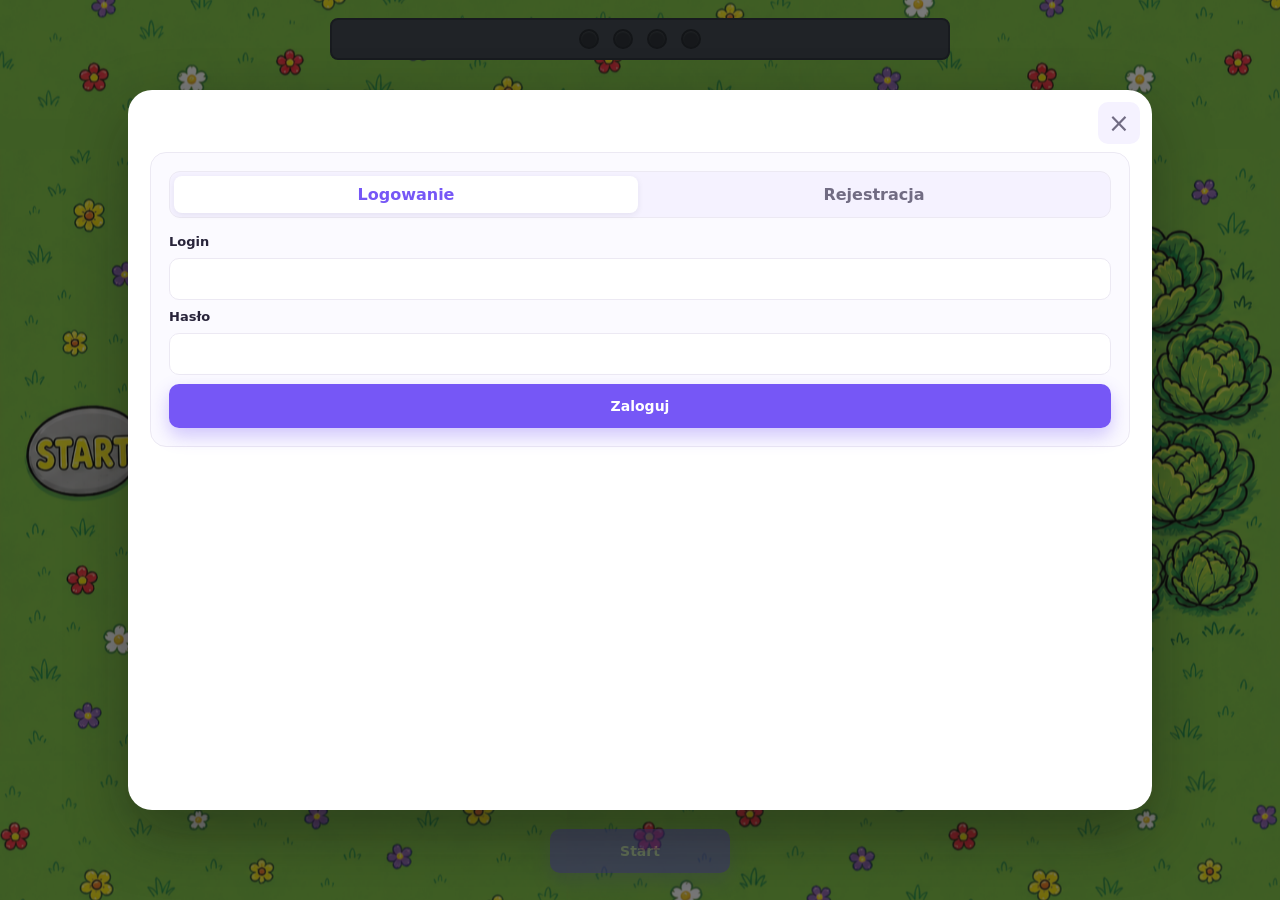
<file: index.html>
<!DOCTYPE html>
<html lang="pl">
  <head>
    <meta charset="UTF-8" />
    <meta name="viewport" content="width=device-width, initial-scale=1.0" />
    <meta name="description" content="Pędzące żółwie — losowanie do odpowiedzi i ocenianie w klasie." />
    <title>Pędzące żółwie — losowanie do odpowiedzi</title>
    <link rel="stylesheet" href="styles.css?v=92" />
    <script src="script.js?v=92" defer></script>
  </head>
  <body>
    <div class="app">
      <main class="game-area">
        <div class="race-stage" id="lesson-stage">
          <div class="lesson-start-light" id="lesson-start-light" aria-label="Sygnalizacja startowa">
            <span data-start-light="orange-one"></span>
            <span data-start-light="orange-two"></span>
            <span data-start-light="yellow-three"></span>
            <span data-start-light="green"></span>
          </div>
          <div class="pebble-track" id="pebble-track" aria-label="Tor z kamyczków">
            <div class="pebble-turtles" id="pebble-turtles"></div>
          </div>
          <div class="pebble-winner" id="pebble-winner" hidden></div>
          <div class="winner-actions" id="winner-actions" hidden>
            <button class="winner-mark is-plus" data-winner-mark="plus" type="button" aria-label="Dodaj plus">+</button>
            <button class="winner-mark is-minus" data-winner-mark="minus" type="button" aria-label="Dodaj minus">−</button>
            <button class="winner-mark is-absent" data-winner-mark="absent" type="button" aria-label="Oznacz nieobecność">nb</button>
          </div>
          <button class="button button-primary lesson-random-button" id="lesson-random" type="button">Start</button>
        </div>
      </main>
    </div>

    <button class="menu-button" id="menu-button" type="button" aria-label="Otwórz menu" aria-expanded="false">
      <span class="menu-button-icon" aria-hidden="true"></span>
    </button>

    <div class="menu-overlay" id="menu-overlay" hidden>
      <div class="menu-backdrop" data-menu-backdrop></div>
      <div class="menu-panel" role="dialog" aria-modal="true" aria-label="Menu">
        <div class="menu-top-actions">
          <button class="menu-refresh" id="class-refresh-btn" type="button" title="Odśwież listę uczniów" aria-label="Odśwież" hidden>
            <svg width="18" height="18" viewBox="0 0 24 24" fill="none" stroke="currentColor" stroke-width="2" stroke-linecap="round" stroke-linejoin="round">
              <path d="M21 12a9 9 0 1 1-9-9c2.52 0 4.93 1 6.74 2.74L21 8"/>
              <path d="M21 3v5h-5"/>
            </svg>
          </button>
          <button class="menu-close" id="menu-close" type="button" aria-label="Zamknij menu">&times;</button>
        </div>
        <div class="menu-content">
          <!-- Auth -->
          <section class="side-card" id="auth-section">
            <div class="tabs" role="tablist" aria-label="Logowanie i rejestracja">
              <button class="tab is-active" data-auth-tab="login" type="button" role="tab">Logowanie</button>
              <button class="tab" data-auth-tab="register" type="button" role="tab">Rejestracja</button>
            </div>

            <form class="auth-form" id="login-form">
              <label for="login-username">Login</label>
              <input id="login-username" name="login" type="text" autocomplete="username" />
              <label for="login-password">Hasło</label>
              <input id="login-password" name="password" type="password" autocomplete="current-password" />
              <p class="form-error" id="login-error" role="alert" hidden></p>
              <button class="button button-primary" type="submit">Zaloguj</button>
            </form>

            <form class="auth-form" id="register-form" hidden>
              <label for="reg-role-trigger">Typ konta</label>
              <div class="custom-select" id="reg-role-wrap">
                <button class="custom-select-trigger" id="reg-role-trigger" type="button" aria-haspopup="listbox" aria-expanded="false">
                  <span id="reg-role-label">Uczeń</span>
                  <span class="custom-select-arrow" aria-hidden="true"></span>
                </button>
                <ul class="custom-select-options" id="reg-role-options" role="listbox" hidden>
                  <li data-value="student" role="option" class="is-selected">Uczeń</li>
                  <li data-value="teacher" role="option">Nauczyciel</li>
                </ul>
              </div>
              <select id="reg-role" name="role" hidden>
                <option value="student" selected>Uczeń</option>
                <option value="teacher">Nauczyciel</option>
              </select>
              <div class="reg-teacher-only" hidden>
                <label for="reg-class-name">Nazwa klasy</label>
                <input id="reg-class-name" name="className" type="text" placeholder="np. 3A" />
              </div>
              <div class="reg-student-only">
                <label for="reg-join-key">Kod jednorazowy od nauczyciela</label>
                <input id="reg-join-key" name="joinKey" type="text" placeholder="np. 1A2B3C4D" />
              </div>
              <label for="reg-name">Wyświetlana nazwa</label>
              <input id="reg-name" name="fullName" type="text" autocomplete="nickname" placeholder="np. Jan K." />
              <label for="reg-login">Login</label>
              <input id="reg-login" name="login" type="text" autocomplete="username" />
              <label for="reg-password">Hasło</label>
              <input id="reg-password" name="password" type="password" autocomplete="new-password" />
              <label for="reg-confirm">Powtórz hasło</label>
              <input id="reg-confirm" name="confirmPassword" type="password" autocomplete="new-password" />
              <p class="form-hint">Hasło może być dowolne.</p>
              <p class="form-error" id="register-error" role="alert" hidden></p>
              <button class="button button-primary" type="submit">Załóż konto</button>
            </form>
          </section>

          <!-- Account -->
          <section class="side-card" id="account-section" hidden>
            <div class="side-card-header">
              <h2 id="account-name"></h2>
              <span class="role-badge" id="account-role"></span>
            </div>
            <button class="button button-ghost button-block" id="logout-button" type="button">Wyloguj</button>
          </section>

          <!-- Teacher: one-time invites -->
          <section class="side-card" id="teacher-invite-section" hidden>
            <div class="side-card-header" style="flex-wrap:wrap;">
              <h2>Jednorazowe kody</h2>
              <div class="class-switcher">
                <span class="class-name" id="teacher-class-name"></span>
                <div class="custom-select" id="class-switcher-wrap" hidden>
                  <button class="custom-select-trigger" id="class-switcher-trigger" type="button" aria-haspopup="listbox" aria-expanded="false">
                    <span id="class-switcher-label">Wybierz klasę</span>
                    <span class="custom-select-arrow" aria-hidden="true"></span>
                  </button>
                  <ul class="custom-select-options" id="class-switcher-options" role="listbox" hidden></ul>
                </div>
                <select id="class-switcher" class="class-switcher-select" hidden></select>
                <button class="button button-primary button-small" id="new-class-btn" type="button">Nowa klasa</button>
                <button class="button button-ghost button-small" id="delete-class-btn" type="button" title="Usuń bieżącą klasę" style="color:var(--red); border-color: color-mix(in srgb, var(--red) 40%, var(--line)); background: color-mix(in srgb, var(--red) 7%, var(--surface));">Usuń klasę</button>
              </div>
            </div>
            <p class="student-note">Wygeneruj jednorazowy kod dla jednego ucznia — kod działa tylko raz, chroni przed botami.</p>
            <div class="invite-actions-row">
              <button class="button button-primary" id="generate-invite" type="button">Wygeneruj kod jednorazowy</button>
              <button class="button button-secondary" id="show-qr-btn" type="button">Pokaż kod QR</button>
            </div>
            <div class="invite-list" id="invite-list"></div>
          </section>

          <!-- Teacher: students list -->
          <section class="side-card" id="teacher-students-section" hidden>
            <div class="side-card-header">
              <h2>Uczniowie</h2>
              <span class="count-badge" id="students-count">0</span>
            </div>
            <ul class="student-list" id="student-list"></ul>
            <p class="pending-title">Nierozliczone plusy/minusy</p>
            <div class="pending-grades" id="pending-grades"></div>
          </section>

          <!-- Teacher: name change requests -->
          <section class="side-card" id="teacher-name-requests-section" hidden>
            <div class="side-card-header">
              <h2>Prośby o zmianę nazwy</h2>
              <span class="count-badge" id="name-requests-count">0</span>
            </div>
            <div id="name-requests-list" class="pending-grades"></div>
          </section>

          <!-- Student: your points -->
          <section class="side-card" id="student-section" hidden>
            <div class="side-card-header">
              <h2>Twoje punkty</h2>
            </div>
            <div class="grade-points" id="student-points"></div>
            <p class="student-note">Nauczyciel oznacza plusy i minusy podczas odpowiedzi.</p>
            <div class="student-name-edit" style="margin-top:16px; padding-top:16px; border-top:1px solid var(--line); display:grid; gap:8px;">
              <label for="student-display-name" style="font-size:13px; font-weight:800;">Wyświetlana nazwa</label>
              <div class="key-row">
                <input id="student-display-name" type="text" autocomplete="nickname" placeholder="np. Jan K." />
                <button class="button button-primary key-copy" id="student-save-name" type="button">Zapisz</button>
              </div>
              <p class="form-error" id="student-name-error" role="alert" hidden></p>
              <p class="form-hint">Ta nazwa widnieje na liście u nauczyciela i w losowaniu.</p>
              <div id="student-name-pending" hidden style="padding:10px; border:1px solid var(--line); border-radius:10px; background:var(--surface); display:grid; gap:6px;">
                <p class="pending-empty" style="margin:0; color:var(--text); font-weight:700;"><span style="display:inline-block; width:8px; height:8px; border-radius:50%; background:var(--purple); margin-right:6px; vertical-align:middle;"></span>Oczekuje na zatwierdzenie przez nauczyciela</p>
                <p style="margin:0; font-size:13px;"><span id="student-pending-old" style="color:var(--text-soft); text-decoration:line-through;"></span> → <span id="student-pending-new" style="color:var(--purple); font-weight:800;"></span></p>
                <p class="form-hint" style="margin:0;">Do czasu zatwierdzenia widnieje stara nazwa.</p>
              </div>
            </div>
            <div class="character-picker" style="margin-top:16px; padding-top:16px; border-top:1px solid var(--line); display:grid; gap:10px;">
              <label style="font-size:13px; font-weight:800;">Wybierz postać do wyścigu</label>
              <div id="character-grid" class="character-grid"></div>
              <p class="form-error" id="character-error" role="alert" hidden></p>
              <p class="form-hint">Twoja postać będzie widoczna podczas losowania na torze.</p>
            </div>
          </section>
        </div>
      </div>
    </div>

    <div class="new-class-overlay" id="new-class-overlay" hidden>
      <div class="new-class-backdrop" data-new-class-backdrop></div>
      <div class="new-class-panel" role="dialog" aria-modal="true" aria-label="Nowa klasa">
        <h3>Nowa klasa</h3>
        <label for="new-class-name">Nazwa klasy</label>
        <input id="new-class-name" type="text" placeholder="np. 3B" />
        <p class="form-error" id="new-class-error" role="alert" hidden></p>
        <div class="new-class-actions">
          <button class="button button-secondary" id="new-class-cancel" type="button">Anuluj</button>
          <button class="button button-primary" id="new-class-submit" type="button">Utwórz</button>
        </div>
      </div>
    </div>

    <div class="qr-overlay" id="qr-overlay" hidden>
      <div class="qr-backdrop" data-qr-backdrop></div>
      <div class="qr-panel" role="dialog" aria-modal="true" aria-label="Kod QR">
        <button class="menu-close" id="qr-close" type="button" aria-label="Zamknij kod QR">&times;</button>
        <h3 style="margin:0 0 4px;">Kod QR</h3>
        <p id="qr-code-text" style="margin:0; text-align:center; font-weight:850; letter-spacing:1.2px; color:var(--purple); font-size:18px;"></p>
        <div style="display:grid; place-items:center; padding:14px 0 6px;">
          <img id="qr-image" alt="Kod QR" width="220" height="220" style="border:1px solid var(--line); border-radius:12px; background:#fff; padding:8px; min-width:220px; min-height:220px; display:block;" />
          <canvas id="qr-canvas" hidden></canvas>
        </div>
        <p class="form-hint" style="text-align:center;">Kod wielorazowy — każdy może zeskanować naraz. Po zamknięciu zostanie usunięty.</p>
        <div style="display:flex; gap:8px; justify-content:center; margin-top:10px;">
          <button class="button button-secondary" id="qr-copy-code" type="button">Kopiuj kod</button>
          <button class="button button-primary" id="qr-close-bottom" type="button">Zamknij</button>
        </div>
      </div>
    </div>

    <div class="toast" id="toast" role="status" aria-live="polite" aria-atomic="true"></div>
  </body>
</html>
</file>
<file: styles.css>
:root {
  color-scheme: light;
  --bg: #fbfaff;
  --surface: #ffffff;
  --surface-muted: #f5f2ff;
  --text: #28243a;
  --text-soft: #716c83;
  --line: #ece9f3;
  --purple: #7657f6;
  --purple-dark: #6545e8;
  --purple-soft: #eeeaff;
  --on-purple: #ffffff;
  --green: #4fc595;
  --red: #ef5a6f;
  --shadow: 0 18px 50px rgba(66, 52, 114, 0.1);
  --card-shadow: 0 12px 34px rgba(62, 53, 94, 0.07);
  --panel-width: 360px;
}

:root[data-theme="dark"] {
  color-scheme: dark;
  --bg: #14121d;
  --surface: #221f30;
  --surface-muted: #2f2a44;
  --text: #f4f1ff;
  --text-soft: #b2acc4;
  --line: #373247;
  --purple: #967fff;
  --purple-dark: #876cf8;
  --purple-soft: #342d55;
  --on-purple: #171522;
  --shadow: 0 20px 50px rgba(0, 0, 0, 0.24);
  --card-shadow: 0 12px 34px rgba(0, 0, 0, 0.17);
}

* { box-sizing: border-box; }
html, body { height: 100%; overflow: hidden; }
body {
  margin: 0;
  background: var(--bg);
  color: var(--text);
  font-family: Inter, ui-sans-serif, system-ui, -apple-system, BlinkMacSystemFont, "Segoe UI", sans-serif;
  transition: background-color .25s ease, color .25s ease;
}
[hidden] { display: none !important; }
button { font: inherit; }
input, select { font: inherit; }

.app { height: 100vh; height: 100dvh; width: 100%; max-width: 100vw; overflow: hidden; }

/* ---- Game area (large, full-bleed) ---- */
.game-area { width: 100%; height: 100%; overflow: hidden; }

/* ---- Race stage (fills the whole game area) ---- */
.race-stage {
  position: relative; display: flex; flex-direction: column; justify-content: center;
  align-items: center; gap: clamp(8px, 1.6vh, 18px); width: 100%; height: 100%; min-height: 0;
  overflow: hidden; color: #173b28; text-align: center;
  background-color: #7fb48e;
  background-image: url("images/background.png"), url("images/segment.png");
  background-size: 100% auto, 100% auto;
  background-position: center center, center center;
  background-repeat: no-repeat, repeat;
}

.lesson-start-light { position: absolute; top: clamp(12px, 2vh, 22px); left: 50%; transform: translateX(-50%); z-index: 3; display: flex; justify-content: center; gap: 14px; width: calc(100% - 220px); max-width: min(620px, calc(100% - 220px)); padding: 9px 20px; border: 2px solid #292d35; border-radius: 8px; background: #3b3f47; }
.lesson-start-light span { display: block; width: 20px; height: 20px; border: 2px solid #1d2026; border-radius: 50%; background: #24272d; box-shadow: inset 0 1px 2px rgba(255, 255, 255, .12); }
.lesson-start-light span[data-start-light="orange-one"].is-lit, .lesson-start-light span[data-start-light="orange-two"].is-lit, .lesson-start-light span[data-start-light="yellow-three"].is-lit { background: #f2c52e; box-shadow: 0 0 14px #f2c52e; }
.lesson-start-light span[data-start-light="green"].is-lit { background: #35b86b; box-shadow: 0 0 14px #35b86b; }

.pebble-track {
  position: absolute; left: 0; right: 0;
  top: calc(clamp(12px,2vh,22px) + 42px + clamp(12px,2vh,22px));
  bottom: calc(clamp(14px,3vh,28px) + 44px + clamp(14px,3vh,28px));
  z-index: 2; width: 100%; height: auto; display: block; min-height: 0;
}
.pebble-turtles { position: relative; width: 100%; height: 100%; }
.turtle-pebble {
  position: absolute; display: flex; align-items: center; gap: 8px;
  left: 0; transform: translateX(-50%);
  transition: none;
  will-change: left, top;
  pointer-events: none;
}
.turtle-pebble-label {
  min-width: 0; max-width: 140px; overflow: hidden;
  color: #fff; font-size: 12px; font-weight: 800; line-height: 1.1;
  text-shadow: 0 1px 3px rgba(0,0,0,0.7), 0 0 8px rgba(0,0,0,0.5);
  white-space: nowrap; text-overflow: ellipsis;
  background: rgba(23,38,29,0.55); padding: 2px 6px; border-radius: 6px;
}
.turtle-label-static {
  position: absolute; left: 10px; z-index: 1; max-width: 160px; pointer-events: none;
}
.turtle-icon {
  position: relative; display: block; width: 38px; height: 26px;
  border: 2px solid color-mix(in srgb, var(--turtle-color) 68%, #1a1a1a);
  border-radius: 48% 52% 45% 45%; background: var(--turtle-color);
  flex: 0 0 auto;
  filter: drop-shadow(0 3px 3px rgba(0,0,0,0.35));
}
.turtle-pebble .turtle-icon { order: 1; }
.turtle-icon::before {
  content: ""; position: absolute; top: 4px; right: -7px; width: 10px; height: 10px;
  border: 2px solid color-mix(in srgb, var(--turtle-color) 68%, #1a1a1a); border-radius: 50%; background: var(--turtle-color);
}
.turtle-icon::after {
  content: ""; position: absolute; bottom: -5px; left: 4px; width: 6px; height: 7px; border-radius: 50%;
  background: color-mix(in srgb, var(--turtle-color) 68%, #1a1a1a); box-shadow: 16px 0 color-mix(in srgb, var(--turtle-color) 68%, #1a1a1a);
}
.turtle-pebble.is-finished .turtle-icon { animation: turtle-pebble-bob 0.42s ease-in-out infinite alternate; }
@keyframes turtle-pebble-bob { to { transform: translateY(-4px); } }
.pebble-winner {
  position: relative; z-index: 3; margin-top: 8px;
  color: #fff; font-size: clamp(22px, 3.8vw, 38px); font-weight: 900; line-height: 1.1;
  text-align: center; text-shadow: 0 2px 10px rgba(0,0,0,0.6), 0 0 18px rgba(0,0,0,0.4);
  background: rgba(23,38,29,0.62); padding: 10px 18px; border-radius: 14px;
  max-width: 90%; overflow: hidden; text-overflow: ellipsis; white-space: nowrap;
}
.pebble-winner[hidden] { display: none !important; }
.winner-actions { position: relative; z-index: 3; display: flex; justify-content: center; gap: 12px; margin-top: 10px; }
.winner-actions[hidden] { display: none !important; }
.winner-mark { width: 54px; height: 46px; border: 0; border-radius: 11px; color: #fff; font: 900 20px/1 inherit; cursor: pointer; box-shadow: 0 6px 14px rgba(0,0,0,0.28); transition: transform .15s, filter .15s; }
.winner-mark:hover:not(:disabled) { transform: translateY(-2px); filter: brightness(1.08); }
.winner-mark:disabled { opacity: .5; cursor: not-allowed; }
.winner-mark.is-plus { background: #1d9d69; }
.winner-mark.is-minus { background: #df4056; }
.winner-mark.is-absent { background: #687080; font-size: 13px; text-transform: uppercase; }

.lesson-random-button { position: absolute; bottom: clamp(14px, 3vh, 28px); left: 50%; transform: translateX(-50%) !important; z-index: 3; min-width: 180px; font-size: 18px; }



.button { display: inline-flex; align-items: center; justify-content: center; gap: 8px; min-height: 44px; padding: 0 18px; border: 0; border-radius: 10px; cursor: pointer; font-size: 14px; font-weight: 750; transition: transform .2s ease, background .2s ease, box-shadow .2s ease; }
.button:hover, .button:focus-visible { transform: translateY(-1px); }
.button:disabled, .button.is-disabled { cursor: not-allowed; opacity: .55; transform: none; }
.button-primary { color: var(--on-purple); background: var(--purple); box-shadow: 0 8px 18px color-mix(in srgb, var(--purple) 32%, transparent); }
.button-primary:hover, .button-primary:focus-visible { background: var(--purple-dark); }
.button-secondary { border: 1px solid var(--line); background: var(--surface); color: var(--text); }
.button-ghost { color: var(--red); background: transparent; border: 1px solid color-mix(in srgb, var(--red) 34%, var(--line)); }
.button-ghost:hover { background: color-mix(in srgb, var(--red) 10%, var(--surface)); }
.button-block { width: 100%; margin-top: 12px; }

/* ---- Menu button (fixed top-right) ---- */
.menu-button {
  position: fixed; top: 18px; right: 18px; z-index: 50; width: 52px; height: 52px;
  border: 0; border-radius: 12px; cursor: pointer;
  background: rgba(23, 38, 29, 0.72); color: #fff;
  display: grid; place-items: center;
  box-shadow: 0 8px 22px rgba(23, 38, 29, 0.35);
  transition: background .2s ease, transform .2s ease;
}
.menu-button:hover, .menu-button:focus-visible { background: rgba(23, 38, 29, 0.9); transform: translateY(-1px); }
.menu-button-icon { display: block; width: 24px; height: 2px; border-radius: 2px; background: currentColor; box-shadow: 0 8px 0 currentColor, 0 -8px 0 currentColor; }

/* ---- Menu overlay / full-screen popup ---- */
.menu-overlay { position: fixed; inset: 0; z-index: 40; display: flex; align-items: center; justify-content: center; padding: 10vh 10vw; }
.menu-backdrop { position: absolute; inset: 0; background: rgba(12, 14, 13, 0.55); animation: menu-fade .18s ease; }
.menu-panel {
  position: relative; width: 100%; height: 100%; z-index: 1;
  background: var(--surface); border-radius: 24px;
  box-shadow: 0 24px 60px rgba(12,12,12,0.35);
  overflow-y: auto; animation: menu-pop .22s ease;
  scrollbar-width: none;
  -ms-overflow-style: none;
}
.menu-panel::-webkit-scrollbar { display: none; width: 0; height: 0; }
.menu-close {
  position: absolute; top: 12px; right: 12px; z-index: 2; width: 42px; height: 42px;
  border: 0; border-radius: 10px; cursor: pointer; font-size: 26px; line-height: 1;
  background: var(--surface-muted); color: var(--text-soft);
  transition: background .15s ease, color .15s ease;
}
.menu-close:hover { background: color-mix(in srgb, var(--red) 12%, var(--surface-muted)); color: var(--red); }
.menu-top-actions {
  position: absolute; top: 12px; right: 12px; z-index: 2; display: flex; gap: 8px; align-items: center;
}
.menu-top-actions .menu-close { position: static; }
.menu-refresh {
  width: 42px; height: 42px; border: 0; border-radius: 10px; cursor: pointer; display: grid; place-items: center;
  background: var(--surface-muted); color: var(--text-soft); transition: background .15s ease, color .15s ease;
}
.menu-refresh:hover { background: color-mix(in srgb, var(--purple) 12%, var(--surface-muted)); color: var(--purple); }
.menu-refresh:disabled { opacity: .5; cursor: not-allowed; }
.menu-content { display: grid; gap: 14px; padding: 62px 22px 30px; min-width: 0; }
.side-card { padding: 18px; border: 1px solid var(--line); border-radius: 16px; background: var(--bg); }
@keyframes menu-fade { from { opacity: 0; } to { opacity: 1; } }
@keyframes menu-pop { from { transform: scale(.94) translateY(12px); opacity: 0; } to { transform: scale(1) translateY(0); opacity: 1; } }

.side-card-header { display: flex; align-items: center; justify-content: space-between; gap: 10px; margin-bottom: 10px; }
.side-card-header h2 { margin: 0; font-size: 17px; letter-spacing: -.4px; }
.field-label { display: block; margin: 14px 0 6px; color: var(--text-soft); font-size: 12px; font-weight: 800; letter-spacing: .5px; text-transform: uppercase; }

.tabs { display: flex; gap: 4px; padding: 4px; background: var(--surface-muted); border: 1px solid var(--line); border-radius: 11px; margin-bottom: 16px; }
.tab { flex: 1; padding: 9px; border: 0; border-radius: 8px; background: transparent; color: var(--text-soft); font-weight: 800; cursor: pointer; transition: .16s ease; }
.tab.is-active { background: var(--surface); box-shadow: 0 2px 6px rgba(44, 36, 74, .08); color: var(--purple); }

.auth-form { display: grid; gap: 9px; }
.auth-form label { color: var(--text); font-size: 13px; font-weight: 800; }
.auth-form input, .auth-form select { width: 100%; min-height: 42px; padding: 9px 12px; border: 1px solid var(--line); border-radius: 10px; background: var(--surface); color: var(--text); outline: none; transition: .16s ease; }
.auth-form input:focus, .auth-form select:focus { border-color: var(--purple); box-shadow: 0 0 0 4px var(--purple-soft); }
.form-error { margin: 2px 0 0; color: var(--red); font-size: 13px; font-weight: 750; }
.form-hint { margin: 0; color: var(--text-soft); font-size: 12px; line-height: 1.5; }

.role-badge, .count-badge { padding: 4px 9px; border-radius: 999px; background: var(--purple-soft); color: var(--purple); font-size: 11px; font-weight: 850; text-transform: uppercase; }
.count-badge { background: var(--surface-muted); color: var(--text-soft); }
.class-name { color: var(--purple); font-weight: 850; }

.key-row { display: flex; gap: 8px; }
.key-row input { flex: 1; min-width: 0; padding: 9px 12px; border: 1px dashed color-mix(in srgb, var(--purple) 45%, var(--line)); border-radius: 10px; background: var(--purple-soft); color: var(--purple); font-weight: 850; letter-spacing: 2px; text-transform: uppercase; outline: none; }
.key-copy { min-height: 42px; padding: 0 14px; }
.invite-display { margin-top: 10px; }
.invite-list { display: grid; gap: 6px; margin-top: 10px; max-height: 160px; overflow-y: auto; }
.invite-row { display: flex; align-items: center; gap: 8px; padding: 8px 10px; border: 1px solid var(--line); border-radius: 10px; background: var(--surface); font-size: 12px; }
.invite-row code { flex: 0 0 auto; font-weight: 800; letter-spacing: 1px; color: var(--purple); }
.invite-row .badge-used { padding: 2px 8px; border-radius: 999px; background: var(--surface-muted); color: var(--text-soft); font-size: 10px; font-weight: 800; text-transform: uppercase; flex: 0 0 auto; }
.invite-row.is-used { opacity: 0.55; }
.invite-actions { display: flex; gap: 6px; flex: 0 0 auto; }

.student-list { display: grid; gap: 8px; max-height: 285px; margin: 0; padding: 0 4px 0 0; overflow-y: auto; list-style: none; scrollbar-width: thin; scrollbar-color: color-mix(in srgb, var(--text-soft) 30%, transparent) transparent; }
.student-list::-webkit-scrollbar { width: 6px; }
.student-list::-webkit-scrollbar-track { background: transparent; margin: 4px 0; }
.student-list::-webkit-scrollbar-thumb { background: color-mix(in srgb, var(--text-soft) 22%, var(--line)); border-radius: 999px; border: 1px solid var(--surface); background-clip: padding-box; }
.student-list::-webkit-scrollbar-thumb:hover { background: color-mix(in srgb, var(--text-soft) 38%, var(--line)); border: 1px solid var(--surface); background-clip: padding-box; }
.student-list li { display: flex; align-items: center; flex-wrap: wrap; gap: 8px; padding: 10px 12px; border: 1px solid var(--line); border-radius: 10px; background: var(--surface); }
.student-name { flex: 1 1 auto; min-width: 0; overflow: hidden; font-weight: 750; text-overflow: ellipsis; white-space: nowrap; }
.student-stats { display: flex; gap: 6px; }
.student-stat { display: inline-flex; align-items: center; gap: 3px; font-size: 12px; font-weight: 850; }
.student-stat.is-plus { color: #1d9d69; }
.student-stat.is-minus { color: #df4056; }
.student-remove {
  flex: 0 0 auto; display: inline-flex; align-items: center; justify-content: center; gap: 5px;
  min-height: 28px; padding: 0 10px; border: 1px solid color-mix(in srgb, var(--red) 42%, var(--line));
  border-radius: 8px; cursor: pointer; font-size: 12px; font-weight: 800; color: var(--red);
  background: color-mix(in srgb, var(--red) 7%, var(--surface));
  transition: background .15s ease, color .15s ease, border-color .15s ease, transform .15s ease;
}
.student-remove:hover:not(:disabled) { background: var(--red); color: #fff; border-color: var(--red); transform: translateY(-1px); }
.student-remove:disabled { cursor: not-allowed; opacity: .5; }
.student-grade-actions { display: flex; gap: 4px; margin-left: 4px; }
.grade-mini { width: 28px; height: 26px; border: 0; border-radius: 7px; color: #fff; font: 800 13px/1 inherit; cursor: pointer; display: grid; place-items: center; box-shadow: 0 2px 6px rgba(0,0,0,0.12); transition: transform .12s, filter .12s; }
.grade-mini:hover:not(:disabled) { transform: translateY(-1px); filter: brightness(1.08); }
.grade-mini:disabled { opacity: .5; cursor: not-allowed; }
.grade-mini.is-plus { background: #1d9d69; }
.grade-mini.is-minus { background: #df4056; }
.grade-mini.is-absent { background: #687080; font-size: 9px; text-transform: uppercase; }

.pending-title { margin: 18px 0 8px; color: var(--text-soft); font-size: 12px; font-weight: 800; letter-spacing: .5px; text-transform: uppercase; }
.pending-grades { display: grid; gap: 6px; }
.pending-empty, .grade-empty { color: var(--text-soft); font-size: 13px; }
.pending-row { display: flex; align-items: center; justify-content: space-between; gap: 8px; padding: 8px 10px; border: 1px solid var(--line); border-radius: 10px; background: var(--surface); }
.pending-row strong { font-size: 13px; }
.pending-row .dots { display: flex; gap: 4px; }
.pending-dot { display: grid; place-items: center; width: 22px; height: 22px; border-radius: 7px; color: #fff; font-size: 13px; font-weight: 900; }
.pending-dot.is-plus { background: #1d9d69; }
.pending-dot.is-minus { background: #df4056; }
.pending-dot.is-absent { background: #687080; font-size: 9px; }

.grade-points { display: flex; flex-wrap: wrap; gap: 8px; }
.grade-point { display: grid; place-items: center; width: 44px; height: 44px; border-radius: 12px; color: #fff; font-size: 20px; font-weight: 900; }
.grade-point.is-plus { background: #1d9d69; }
.grade-point.is-minus { background: #df4056; }
.grade-point.is-absent { background: #687080; font-size: 14px; text-transform: uppercase; }
.student-note { color: var(--text-soft); font-size: 13px; line-height: 1.5; }

.toast { position: fixed; right: 22px; bottom: 22px; z-index: 70; max-width: min(340px, 90vw); padding: 13px 16px; border: 1px solid var(--line); border-radius: 9px; background: var(--surface); box-shadow: var(--shadow); color: var(--text); font-size: 13px; font-weight: 700; opacity: 0; pointer-events: none; transform: translateY(15px); transition: .25s ease; }
.toast.is-visible { opacity: 1; pointer-events: auto; transform: translateY(0); user-select: text; }

.class-switcher { display: flex; align-items: center; gap: 10px; }
.class-switcher-select { display: none; }
.custom-select { position: relative; }
.custom-select-trigger {
  display: inline-flex; align-items: center; gap: 8px;
  min-height: 36px; padding: 6px 12px;
  border: 1.5px solid var(--line); border-radius: 10px;
  background: var(--surface); color: var(--text);
  font-size: 13px; font-weight: 800; letter-spacing: .2px;
  cursor: pointer; white-space: nowrap;
  box-shadow: 0 1px 3px rgba(0,0,0,0.06);
  transition: all .18s ease;
}
.custom-select-trigger:hover { border-color: var(--purple); box-shadow: 0 2px 8px rgba(118,87,246,0.12); }
.custom-select-trigger:focus-visible { outline: none; border-color: var(--purple); box-shadow: 0 0 0 4px var(--purple-soft); }
.custom-select-trigger[aria-expanded="true"] { border-color: var(--purple); box-shadow: 0 0 0 4px var(--purple-soft); }
.custom-select-arrow { width: 14px; height: 14px; flex: 0 0 14px; background: url("data:image/svg+xml,%3Csvg xmlns='http://www.w3.org/2000/svg' width='14' height='14' viewBox='0 0 24 24' fill='none' stroke='%23716c83' stroke-width='2' stroke-linecap='round' stroke-linejoin='round'%3E%3Cpath d='M6 9l6 6 6-6'/%3E%3C/svg%3E") no-repeat center; transition: transform .18s; }
.custom-select-trigger[aria-expanded="true"] .custom-select-arrow { transform: rotate(180deg); }
.custom-select-options {
  position: absolute; top: calc(100% + 8px); left: 0; min-width: 160px; max-width: 240px;
  margin: 0; padding: 6px; list-style: none;
  background: var(--surface); border: 1px solid var(--line); border-radius: 12px;
  box-shadow: var(--shadow); z-index: 10;
  display: grid; gap: 4px;
}
.custom-select-options[hidden] { display: none !important; }
.custom-select-options li {
  padding: 8px 10px; border-radius: 8px; font-size: 13px; font-weight: 700; color: var(--text);
  cursor: pointer; transition: background .15s, color .15s;
}
.custom-select-options li:hover, .custom-select-options li.is-selected { background: var(--purple-soft); color: var(--purple); }
#teacher-class-name { font-size: 14px; font-weight: 800; color: var(--purple); background: var(--purple-soft); padding: 6px 12px; border-radius: 10px; letter-spacing: .3px; }
.button-small { min-height: 36px; padding: 0 14px; font-size: 12px; font-weight: 800; border-radius: 10px; box-shadow: 0 1px 3px rgba(0,0,0,0.08); }

/* ---- Registration role custom select (same look as class switcher) ---- */
#reg-role-wrap { width: 100%; }
#reg-role-wrap .custom-select-trigger { width: 100%; justify-content: space-between; min-height: 42px; padding: 9px 12px; border-radius: 10px; font-size: 14px; }
#reg-role-wrap .custom-select-options { width: 100%; min-width: 100%; max-width: 100%; }

.invite-actions-row { display: flex; gap: 8px; margin-top: 12px; }
.invite-actions-row .button { flex: 1 1 0; min-width: 0; }

.character-grid { display: grid; grid-template-columns: repeat(3, 1fr); gap: 8px; }
.character-card { display: grid; gap: 6px; place-items: center; padding: 10px 6px; border: 1.5px solid var(--line); border-radius: 12px; background: var(--surface); cursor: pointer; transition: all .18s ease; }
.character-card:hover { border-color: var(--purple); box-shadow: 0 2px 8px rgba(118,87,246,0.12); }
.character-card.is-selected { border-color: var(--purple); background: var(--purple-soft); box-shadow: 0 0 0 3px var(--purple-soft); }
.character-card img { display: block; width: auto; height: auto; max-width: 64px; max-height: 64px; image-rendering: -moz-crisp-edges; image-rendering: -o-crisp-edges; image-rendering: -webkit-optimize-contrast; image-rendering: crisp-edges; image-rendering: pixelated; -ms-interpolation-mode: nearest-neighbor; }
.character-card span { font-size: 11px; font-weight: 800; text-transform: capitalize; color: var(--text); }
.character-card.is-selected span { color: var(--purple); }
.racer-char { display: block; width: auto; height: auto; max-width: none; max-height: none; image-rendering: -moz-crisp-edges; image-rendering: -o-crisp-edges; image-rendering: -webkit-optimize-contrast; image-rendering: crisp-edges; image-rendering: pixelated; -ms-interpolation-mode: nearest-neighbor; filter: drop-shadow(0 2px 3px rgba(0,0,0,0.35)); }
.racer-char-wrap { display: flex; align-items: center; justify-content: center; }

.qr-overlay { position: fixed; inset: 0; z-index: 65; display: flex; align-items: center; justify-content: center; padding: 20px; }
.qr-backdrop { position: absolute; inset: 0; background: rgba(12,14,13,0.55); animation: menu-fade .18s ease; }
.qr-panel { position: relative; z-index: 1; width: 100%; max-width: 360px; background: var(--surface); border-radius: 16px; padding: 22px 22px 18px; box-shadow: 0 20px 50px rgba(0,0,0,0.25); display: grid; gap: 4px; animation: menu-pop .2s ease; }
.qr-panel h3 { margin: 0 0 2px; font-size: 17px; letter-spacing: -.3px; }
.new-class-overlay { position: fixed; inset: 0; z-index: 60; display: flex; align-items: center; justify-content: center; padding: 20px; }
.new-class-backdrop { position: absolute; inset: 0; background: rgba(12,14,13,0.5); }
.new-class-panel { position: relative; z-index: 1; width: 100%; max-width: 380px; background: var(--surface); border-radius: 16px; padding: 22px; box-shadow: 0 20px 50px rgba(0,0,0,0.25); display: grid; gap: 12px; animation: menu-pop .2s ease; }
.new-class-panel h3 { margin: 0; font-size: 18px; }
.new-class-panel label { font-size: 13px; font-weight: 800; color: var(--text); }
.new-class-panel input { width: 100%; min-height: 42px; padding: 9px 12px; border: 1px solid var(--line); border-radius: 10px; background: var(--surface); color: var(--text); outline: none; }
.new-class-panel input:focus { border-color: var(--purple); box-shadow: 0 0 0 4px var(--purple-soft); }
.new-class-actions { display: flex; gap: 8px; justify-content: flex-end; margin-top: 4px; }
</file>
